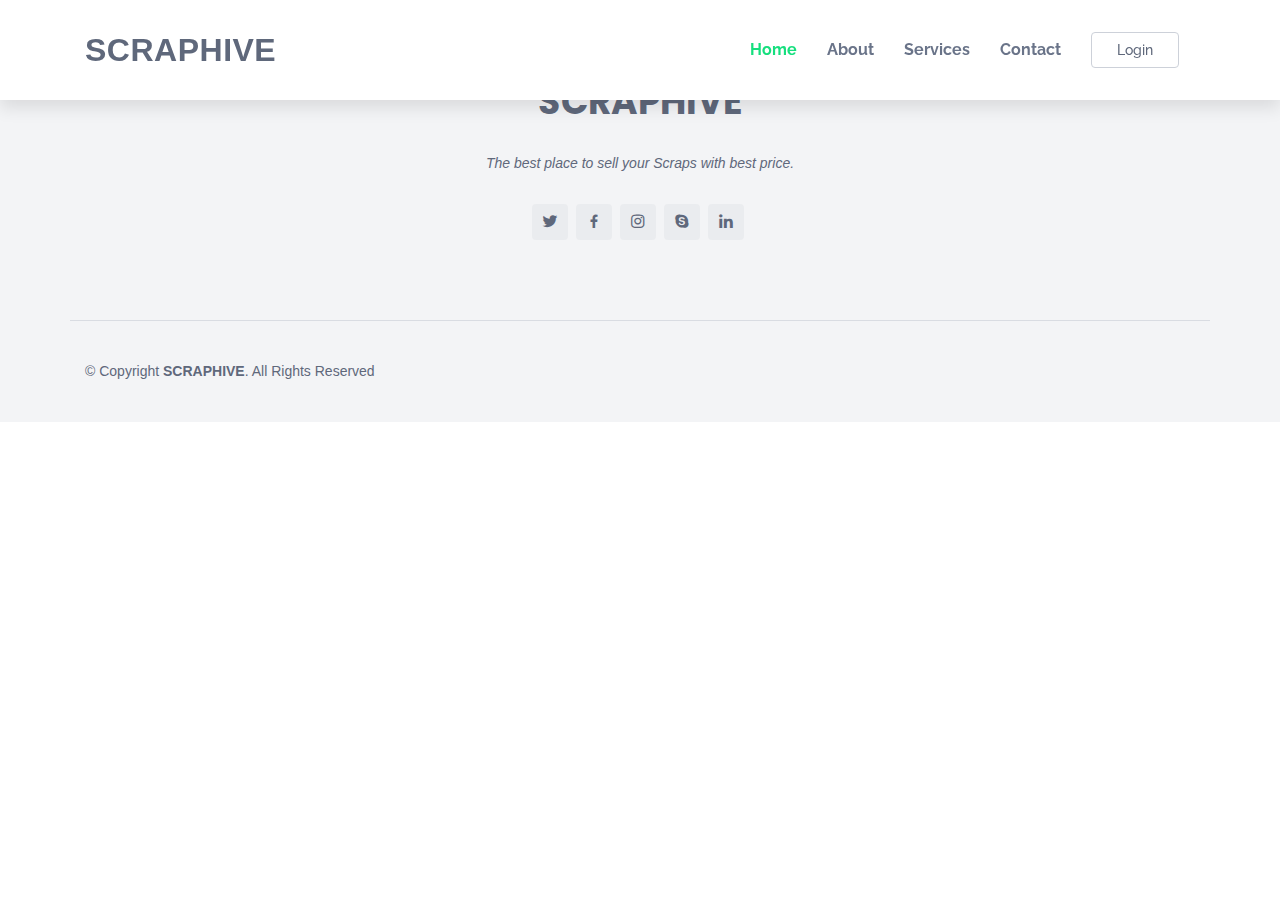
<file: admin.html>
<!DOCTYPE html>
<html lang="en">

<head>
  <meta charset="utf-8">
  <meta content="width=device-width, initial-scale=1.0" name="viewport">

  <title>SCRAPHIVE | Sell Scrap Online</title>
  <meta content="" name="description">
  <meta content="" name="keywords">

  <!-- Favicons -->
  <link href="assets/img/favicon-32x32.png" rel="icon">
  <link href="assets/img/apple-touch-iconsh.png" rel="apple-touch-icon">

  <!-- Google Fonts -->
  <link href="https://fonts.googleapis.com/css?family=Open+Sans:300,300i,400,400i,600,600i,700,700i|Raleway:300,300i,400,400i,500,500i,600,600i,700,700i|Poppins:300,300i,400,400i,500,500i,600,600i,700,700i" rel="stylesheet">

  <!-- Vendor CSS Files -->
  <link href="assets/vendor/bootstrap/css/bootstrap.min.css" rel="stylesheet">
  <link href="assets/vendor/bootstrap-icons/bootstrap-icons.css" rel="stylesheet">
  <link href="assets/vendor/boxicons/css/boxicons.min.css" rel="stylesheet">
  <link href="assets/vendor/glightbox/css/glightbox.min.css" rel="stylesheet">
  <link href="assets/vendor/swiper/swiper-bundle.min.css" rel="stylesheet">

  <!-- Main CSS File -->
  <link href="assets/css/style.css" rel="stylesheet">

  <!-- Required meta tags -->
  <meta charset="utf-8">
  <meta name="viewport" content="width=device-width, initial-scale=1, shrink-to-fit=no">

  <!-- Bootstrap CSS -->
  <link rel="stylesheet" href="https://cdn.jsdelivr.net/npm/bootstrap@4.0.0/dist/css/bootstrap.min.css" integrity="sha384-Gn5384xqQ1aoWXA+058RXPxPg6fy4IWvTNh0E263XmFcJlSAwiGgFAW/dAiS6JXm" crossorigin="anonymous">
  <script>
    window.watsonAssistantChatOptions = {
      integrationID: "d2dbb0fc-c918-4998-abaf-f17bc7acd4b7", // The ID of this integration.
      region: "eu-gb", // The region your integration is hosted in.
      serviceInstanceID: "cc3b45d3-9f99-4bbe-8ed9-522f6cd84d68", // The ID of your service instance.
      onLoad: function(instance) { instance.render(); }
    };
    setTimeout(function(){
      const t=document.createElement('script');
      t.src="https://web-chat.global.assistant.watson.appdomain.cloud/versions/" + (window.watsonAssistantChatOptions.clientVersion || 'latest') + "/WatsonAssistantChatEntry.js";
      document.head.appendChild(t);
    });
  </script>
</head>

<body>

  <!-- Optional JavaScript -->
  <!-- jQuery first, then Popper.js, then Bootstrap JS -->
  <script src="https://code.jquery.com/jquery-3.2.1.slim.min.js" integrity="sha384-KJ3o2DKtIkvYIK3UENzmM7KCkRr/rE9/Qpg6aAZGJwFDMVNA/GpGFF93hXpG5KkN" crossorigin="anonymous"></script>
  <script src="https://cdn.jsdelivr.net/npm/popper.js@1.12.9/dist/umd/popper.min.js" integrity="sha384-ApNbgh9B+Y1QKtv3Rn7W3mgPxhU9K/ScQsAP7hUibX39j7fakFPskvXusvfa0b4Q" crossorigin="anonymous"></script>
  <script src="https://cdn.jsdelivr.net/npm/bootstrap@4.0.0/dist/js/bootstrap.min.js" integrity="sha384-JZR6Spejh4U02d8jOt6vLEHfe/JQGiRRSQQxSfFWpi1MquVdAyjUar5+76PVCmYl" crossorigin="anonymous"></script>

  <!-- ======= Header ======= -->
    <header id="header" class="fixed-top">
    <div class="container d-flex align-items-center justify-content-between">

      <h1 class="logo"><a href="index.html">SCRAPHIVE</a></h1>
      <!-- Uncomment below if you prefer to use an image logo -->
      <!-- <a href="index.html" class="logo"><img src="assets/img/logo.png" alt="" class="img-fluid"></a>-->

      <nav id="navbar" class="navbar">
        <ul>
          <li><a class="nav-link scrollto active" href="#hero">Home</a></li>
          <li><a class="nav-link scrollto" href="#about">About</a></li>
          <li><a class="nav-link scrollto" href="#services">Services</a></li>
          <li><a class="nav-link scrollto" href="#contact">Contact</a></li>
          <li><a class="getstarted scrollto" href="login.html">Login</a></li>
        </ul>
        <i class="bi bi-list mobile-nav-toggle"></i>
      </nav><!-- .navbar -->

    </div>
  </header><!-- End Header -->


  <footer id="footer">

    <div class="footer-top">

      <div class="container">

        <div class="row  justify-content-center">
          <div class="col-lg-6">
            <h3>SCRAPHIVE</h3>
            <p>The best place to sell your Scraps with best price.</p>
          </div>
        </div>

        <div class="social-links">
          <a href="#" class="twitter"><i class="bx bxl-twitter"></i></a>
          <a href="#" class="facebook"><i class="bx bxl-facebook"></i></a>
          <a href="#" class="instagram"><i class="bx bxl-instagram"></i></a>
          <a href="#" class="google-plus"><i class="bx bxl-skype"></i></a>
          <a href="#" class="linkedin"><i class="bx bxl-linkedin"></i></a>
        </div>

      </div>
    </div>

    <div class="container footer-bottom clearfix">
      <div class="copyright">
        &copy; Copyright <strong><span>SCRAPHIVE</span></strong>. All Rights Reserved
      </div>
    </div>
  </footer>
  <!-- End Footer -->

  <a href="#" class="back-to-top d-flex align-items-center justify-content-center"><i class="bi bi-arrow-up-short"></i></a>

  <!-- Vendor JS Files -->
  <script src="assets/vendor/purecounter/purecounter_vanilla.js"></script>
  <script src="assets/vendor/bootstrap/js/bootstrap.bundle.min.js"></script>
  <script src="assets/vendor/glightbox/js/glightbox.min.js"></script>
  <script src="assets/vendor/isotope-layout/isotope.pkgd.min.js"></script>
  <script src="assets/vendor/swiper/swiper-bundle.min.js"></script>
  <script src="assets/vendor/php-email-form/validate.js"></script>

  <!--  Main JS File -->
  <script src="assets/js/main.js"></script>

</body>

</html>
</file>
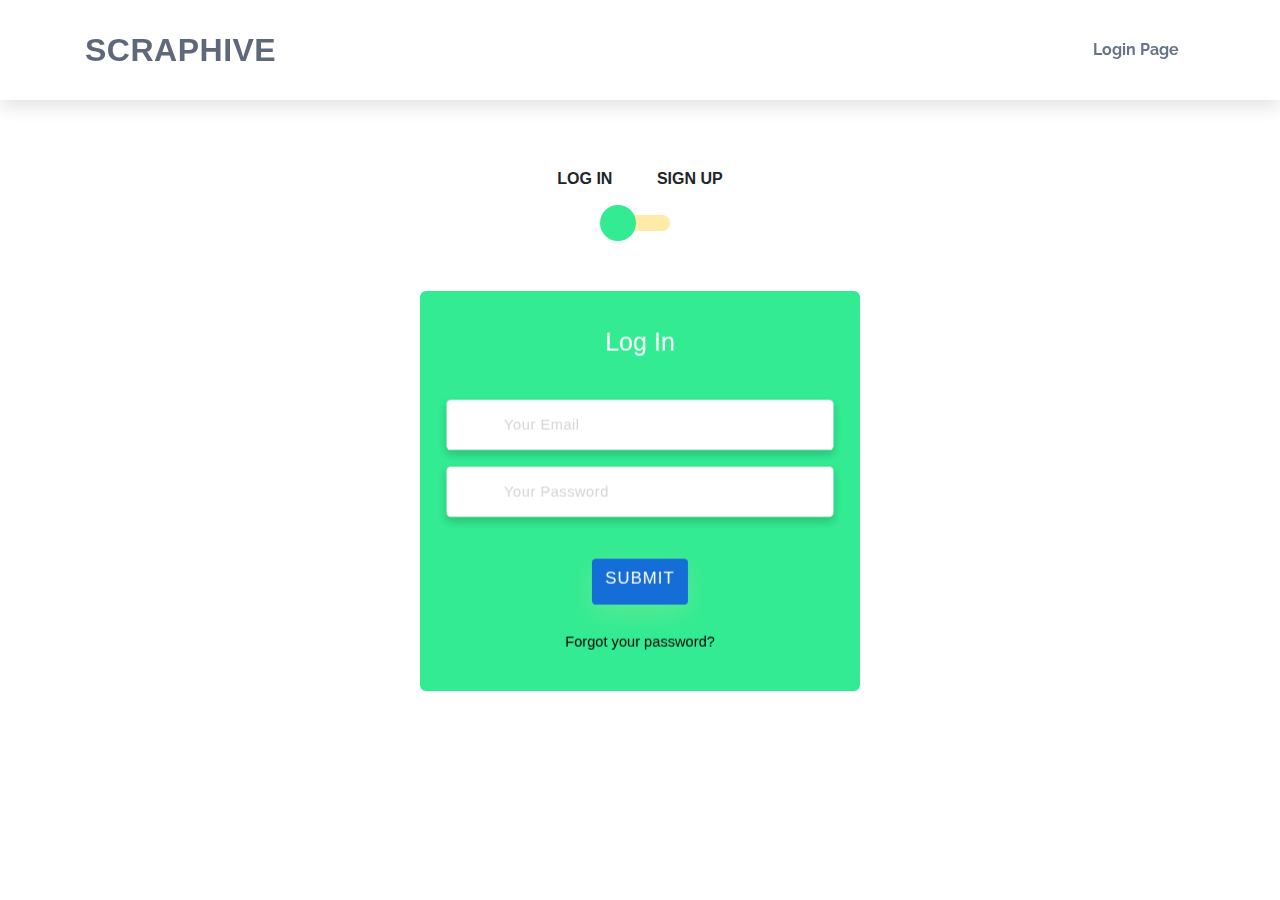
<file: login.html>
<!DOCTYPE html>
<html lang="en">
  <head>
    <meta charset="UTF-8" />
    <meta name="viewport" content="width=device-width, initial-scale=1, shrink-to-fit=no">
    <title>Log In / Sign Up | SCRAPHIVE</title>
    <link
      rel="stylesheet"
      href="https://cdnjs.cloudflare.com/ajax/libs/twitter-bootstrap/4.5.0/css/bootstrap.min.css"
    />
    <link 
      rel="stylesheet"
      href="https://unicons.iconscout.com/release/v2.1.9/css/unicons.css"
    />
    <link rel="stylesheet" href="./loginStyle.css" />


    <!-- Favicons -->
    <link href="assets/img/favicon-32x32.png" rel="icon">
    <link href="assets/img/apple-touch-iconsh.png" rel="apple-touch-icon">

    <!-- Google Fonts -->
    <link href="https://fonts.googleapis.com/css?family=Open+Sans:300,300i,400,400i,600,600i,700,700i|Raleway:300,300i,400,400i,500,500i,600,600i,700,700i|Poppins:300,300i,400,400i,500,500i,600,600i,700,700i" rel="stylesheet">

    <!-- Vendor CSS Files -->
    <link href="assets/vendor/bootstrap/css/bootstrap.min.css" rel="stylesheet">
    <link href="assets/vendor/bootstrap-icons/bootstrap-icons.css" rel="stylesheet">
    <link href="assets/vendor/boxicons/css/boxicons.min.css" rel="stylesheet">
    <link href="assets/vendor/glightbox/css/glightbox.min.css" rel="stylesheet">
    <link href="assets/vendor/swiper/swiper-bundle.min.css" rel="stylesheet">

    <!-- Bootstrap CSS -->
    <link rel="stylesheet" href="https://cdn.jsdelivr.net/npm/bootstrap@4.0.0/dist/css/bootstrap.min.css" integrity="sha384-Gn5384xqQ1aoWXA+058RXPxPg6fy4IWvTNh0E263XmFcJlSAwiGgFAW/dAiS6JXm" crossorigin="anonymous">
    <!-- chatbot -->
    <script>
      window.watsonAssistantChatOptions = {
        integrationID: "73a7371f-ed61-42b0-b30f-3d43f09673f0", // The ID of this integration.
        region: "eu-gb", // The region your integration is hosted in.
        serviceInstanceID: "495eb4d9-c93d-4bfb-b224-d6db4c7b1d35", // The ID of your service instance.
        onLoad: function(instance) { instance.render(); }
      };
      setTimeout(function(){
        const t=document.createElement('script');
        t.src="https://web-chat.global.assistant.watson.appdomain.cloud/versions/" + (window.watsonAssistantChatOptions.clientVersion || 'latest') + "/WatsonAssistantChatEntry.js";
        document.head.appendChild(t);
      });
    </script>
  </head>
  <body>
    <!-- ======= Header ======= -->
    <header id="header" class="fixed-top">
        <div class="container d-flex align-items-center justify-content-between">
    
          <h1 class="logo"><a href="index.html">SCRAPHIVE</a></h1>
          <!-- Uncomment below if you prefer to use an image logo -->
          <!-- <a href="index.html" class="logo"><img src="assets/img/logo.png" alt="" class="img-fluid"></a>-->
    
          <nav id="navbar" class="navbar">
            <ul>
              <li><a class="nav-link scrollto" href="#">Login Page</a></li>
            </ul>
            <i class="bi bi-list mobile-nav-toggle"></i>
          </nav>
          <!-- .navbar -->
    
        </div>
    </header>
    <!-- End Header -->
    <!-- partial:index.partial.html -->
    <div class="section">
      <div class="container">
        <div class="row full-height justify-content-center">
          <div class="col-12 text-center align-self-center py-5">
            <div class="section pb-5 pt-5 pt-sm-2 text-center">
              <h6 class="mb-0 pb-3">
                <span>Log In </span><span>Sign Up</span>
              </h6>
              <input
                class="checkbox"
                type="checkbox"
                id="reg-log"
                name="reg-log"
              />
              <label for="reg-log"></label>
              <div class="card-3d-wrap mx-auto">
                <div class="card-3d-wrapper">
                  <div class="card-front">
                    <div class="center-wrap">
                      <div class="section text-center">
                        <h4 class="mb-4 pb-3" style="color: white;">Log In</h4>
                        <div class="form-group">
                          <input
                            type="email"
                            name="logemail"
                            class="form-style"
                            placeholder="Your Email"
                            id="logemail"
                            autocomplete="off"
                          />
                          <i class="input-icon uil uil-at"></i>
                        </div>
                        <div class="form-group mt-2">
                          <input
                            type="password"
                            name="logpass"
                            class="form-style"
                            placeholder="Your Password"
                            id="logpass"
                            autocomplete="off"
                          />
                          <i class="input-icon uil uil-lock-alt"></i>
                        </div>
                        <a href="scrap-price-page.html" class="btn mt-4" style="background-color: #156DD7; color: white;">submit</a>
                        <p class="mb-0 mt-4 text-center">
                          <a href="#0" class="link">Forgot your password?</a>
                        </p>
                      </div>
                    </div>
                  </div>
                  <div class="card-back">
                    <div class="center-wrap">
                      <div class="section text-center">
                        <h4 class="mb-4 pb-3" style="color: white;">Sign Up</h4>
                        <div class="form-group">
                          <input
                            type="text"
                            name="logname"
                            class="form-style"
                            placeholder="Your Full Name"
                            id="logname"
                            autocomplete="off"
                          />
                          <i class="input-icon uil uil-user"></i>
                        </div>
                        <div class="form-group mt-2">
                          <input
                            type="email"
                            name="logemail"
                            class="form-style"
                            placeholder="Your Email"
                            id="logemail"
                            autocomplete="off"
                          />
                          <i class="input-icon uil uil-at"></i>
                        </div>
                        <div class="form-group mt-2">
                          <input
                            type="password"
                            name="logpass"
                            class="form-style"
                            placeholder="Your Password"
                            id="logpass"
                            autocomplete="off"
                          />
                          <i class="input-icon uil uil-lock-alt"></i>
                        </div>
                        <a href="scrap-price-page.html" class="btn mt-4" style="background-color: #156DD7; color: white;">submit</a>
                      </div>
                    </div>
                  </div>
                </div>
              </div>
            </div>
          </div>
        </div>
      </div>
    </div>
    <!-- partial -->
  </body>
</html>
</file>
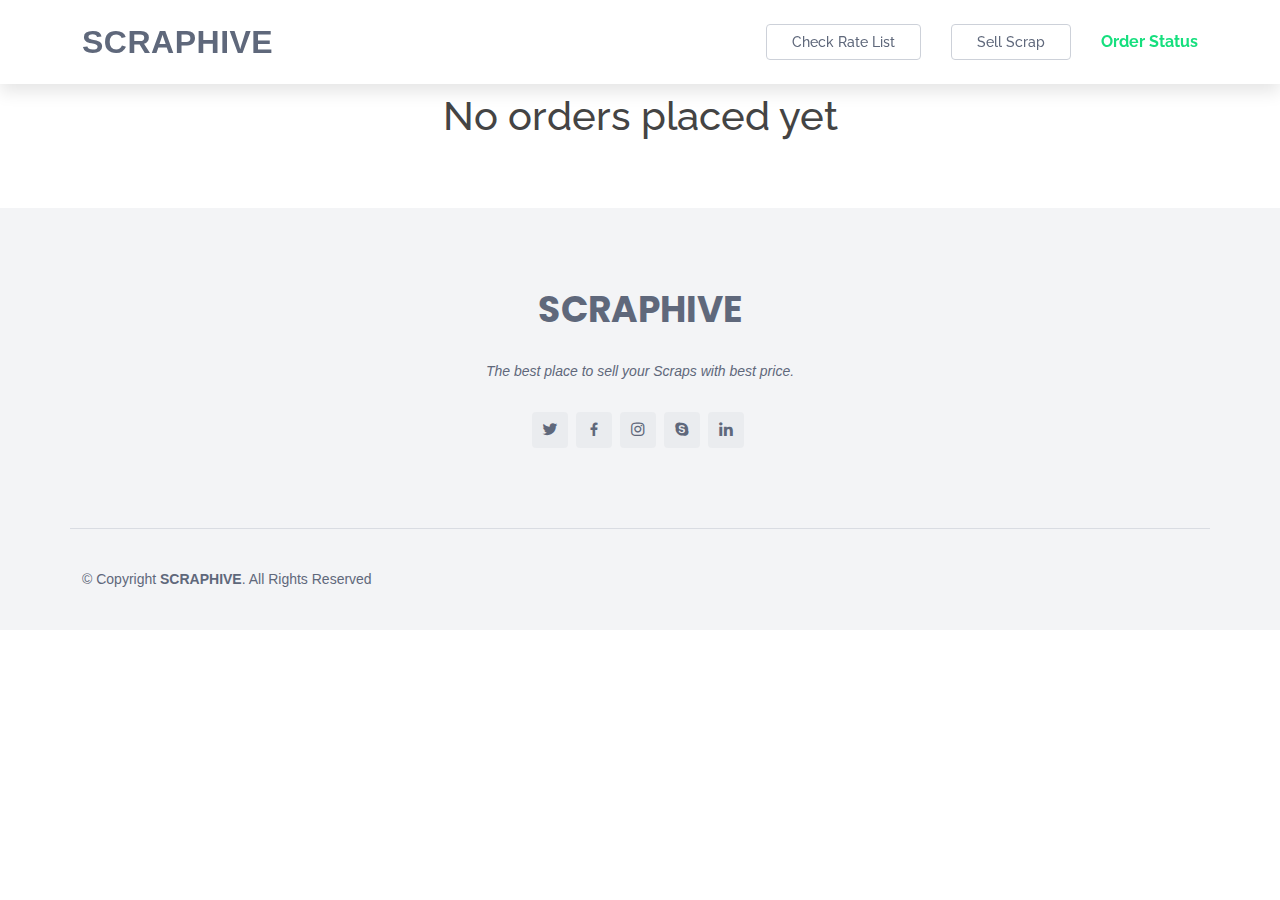
<file: orderstatus.html>
<!DOCTYPE html>
<html lang="en">

<head>
  <meta charset="utf-8">
  <meta content="width=device-width, initial-scale=1.0" name="viewport">

  <title>Scrap Price Page - SCRAPHIVE</title>
  <meta content="" name="description">
  <meta content="" name="keywords">

  <!-- Favicons -->
  <link href="assets/img/favicon-32x32.png" rel="icon">
  <link href="assets/img/apple-touch-iconsh.png" rel="apple-touch-icon">

  <!-- Google Fonts -->
  <link href="https://fonts.googleapis.com/css?family=Open+Sans:300,300i,400,400i,600,600i,700,700i|Raleway:300,300i,400,400i,500,500i,600,600i,700,700i|Poppins:300,300i,400,400i,500,500i,600,600i,700,700i" rel="stylesheet">

  <!-- Vendor CSS Files -->
  <link href="assets/vendor/bootstrap/css/bootstrap.min.css" rel="stylesheet">
  <link href="assets/vendor/bootstrap-icons/bootstrap-icons.css" rel="stylesheet">
  <link href="assets/vendor/boxicons/css/boxicons.min.css" rel="stylesheet">
  <link href="assets/vendor/glightbox/css/glightbox.min.css" rel="stylesheet">
  <link href="assets/vendor/swiper/swiper-bundle.min.css" rel="stylesheet">

  <!--  Main CSS File -->
  <link href="assets/css/style.css" rel="stylesheet">
  <!-- <link href="./sellscrap.css" rel="stylesheet"> -->
  <link href="./orderstatus.css" rel="stylesheet">
  <!-- chatbot -->
  <script>
    window.watsonAssistantChatOptions = {
      integrationID: "73a7371f-ed61-42b0-b30f-3d43f09673f0", // The ID of this integration.
      region: "eu-gb", // The region your integration is hosted in.
      serviceInstanceID: "495eb4d9-c93d-4bfb-b224-d6db4c7b1d35", // The ID of your service instance.
      onLoad: function(instance) { instance.render(); }
    };
    setTimeout(function(){
      const t=document.createElement('script');
      t.src="https://web-chat.global.assistant.watson.appdomain.cloud/versions/" + (window.watsonAssistantChatOptions.clientVersion || 'latest') + "/WatsonAssistantChatEntry.js";
      document.head.appendChild(t);
    });
  </script>

</head>

<body>

  <!-- ======= Header ======= -->
  <header id="header" class="fixed-top">
    <div class="container d-flex align-items-center justify-content-between">

      <h1 class="logo"><a href="index.html">SCRAPHIVE</a></h1>
      <!-- Uncomment below if you prefer to use an image logo -->
      <!-- <a href="index.html" class="logo"><img src="assets/img/logo.png" alt="" class="img-fluid"></a>-->

      <nav id="navbar" class="navbar">
        <ul>
          <li><a class="nav-link scrollto " href="#hero"></a></li>
          <li><a class="nav-link scrollto" href="#about"></a></li>
          <li><a class="nav-link scrollto" href="#services"></a></li>
          <li><a class="nav-link scrollto " href="#portfolio"></a></li>
          <li><a class="nav-link scrollto" href="#team"></a></li>
          <li class="dropdown"><a href="#"></a>
          </li>
          <li><a class="getstarted scrollto"  href="./scrap-price-page.html">Check Rate List</a></li>
          <li><a class= "getstarted scrollto"   href="./sellscrap.html">Sell Scrap</a></li>
          <li><a class="nav-link scrollto active"  href="./scrap-price-page.html">Order Status</a></li>
        </ul>
        <i class="bi bi-list mobile-nav-toggle"></i>
      </nav><!-- .navbar -->

    </div>
  </header>
  <!-- End Header -->
<section>
<div class="containers">
  <center><h1>No orders placed yet</h1></center>
</div>
</section>
  <!-- ======= Footer ======= -->
  <footer id="footer">

    <div class="footer-top">

      <div class="container">

        <div class="row  justify-content-center">
          <div class="col-lg-6">
            <h3>SCRAPHIVE</h3>
            <p>The best place to sell your Scraps with best price.</p>
          </div>
        </div>

        <div class="social-links">
          <a href="#" class="twitter"><i class="bx bxl-twitter"></i></a>
          <a href="#" class="facebook"><i class="bx bxl-facebook"></i></a>
          <a href="#" class="instagram"><i class="bx bxl-instagram"></i></a>
          <a href="#" class="google-plus"><i class="bx bxl-skype"></i></a>
          <a href="#" class="linkedin"><i class="bx bxl-linkedin"></i></a>
        </div>

      </div>
    </div>

    <div class="container footer-bottom clearfix">
      <div class="copyright">
        &copy; Copyright <strong><span>SCRAPHIVE</span></strong>. All Rights Reserved
      </div>
    </div>
  </footer>
  <!-- End Footer -->

  <a href="#" class="back-to-top d-flex align-items-center justify-content-center"><i class="bi bi-arrow-up-short"></i></a>

  <!-- Vendor JS Files -->
  <script src="assets/vendor/purecounter/purecounter_vanilla.js"></script>
  <script src="assets/vendor/bootstrap/js/bootstrap.bundle.min.js"></script>
  <script src="assets/vendor/glightbox/js/glightbox.min.js"></script>
  <script src="assets/vendor/isotope-layout/isotope.pkgd.min.js"></script>
  <script src="assets/vendor/swiper/swiper-bundle.min.js"></script>
  <script src="assets/vendor/php-email-form/validate.js"></script>

  <!--  Main JS File -->
  <script src="assets/js/main.js"></script>

</body>

</html>
</file>
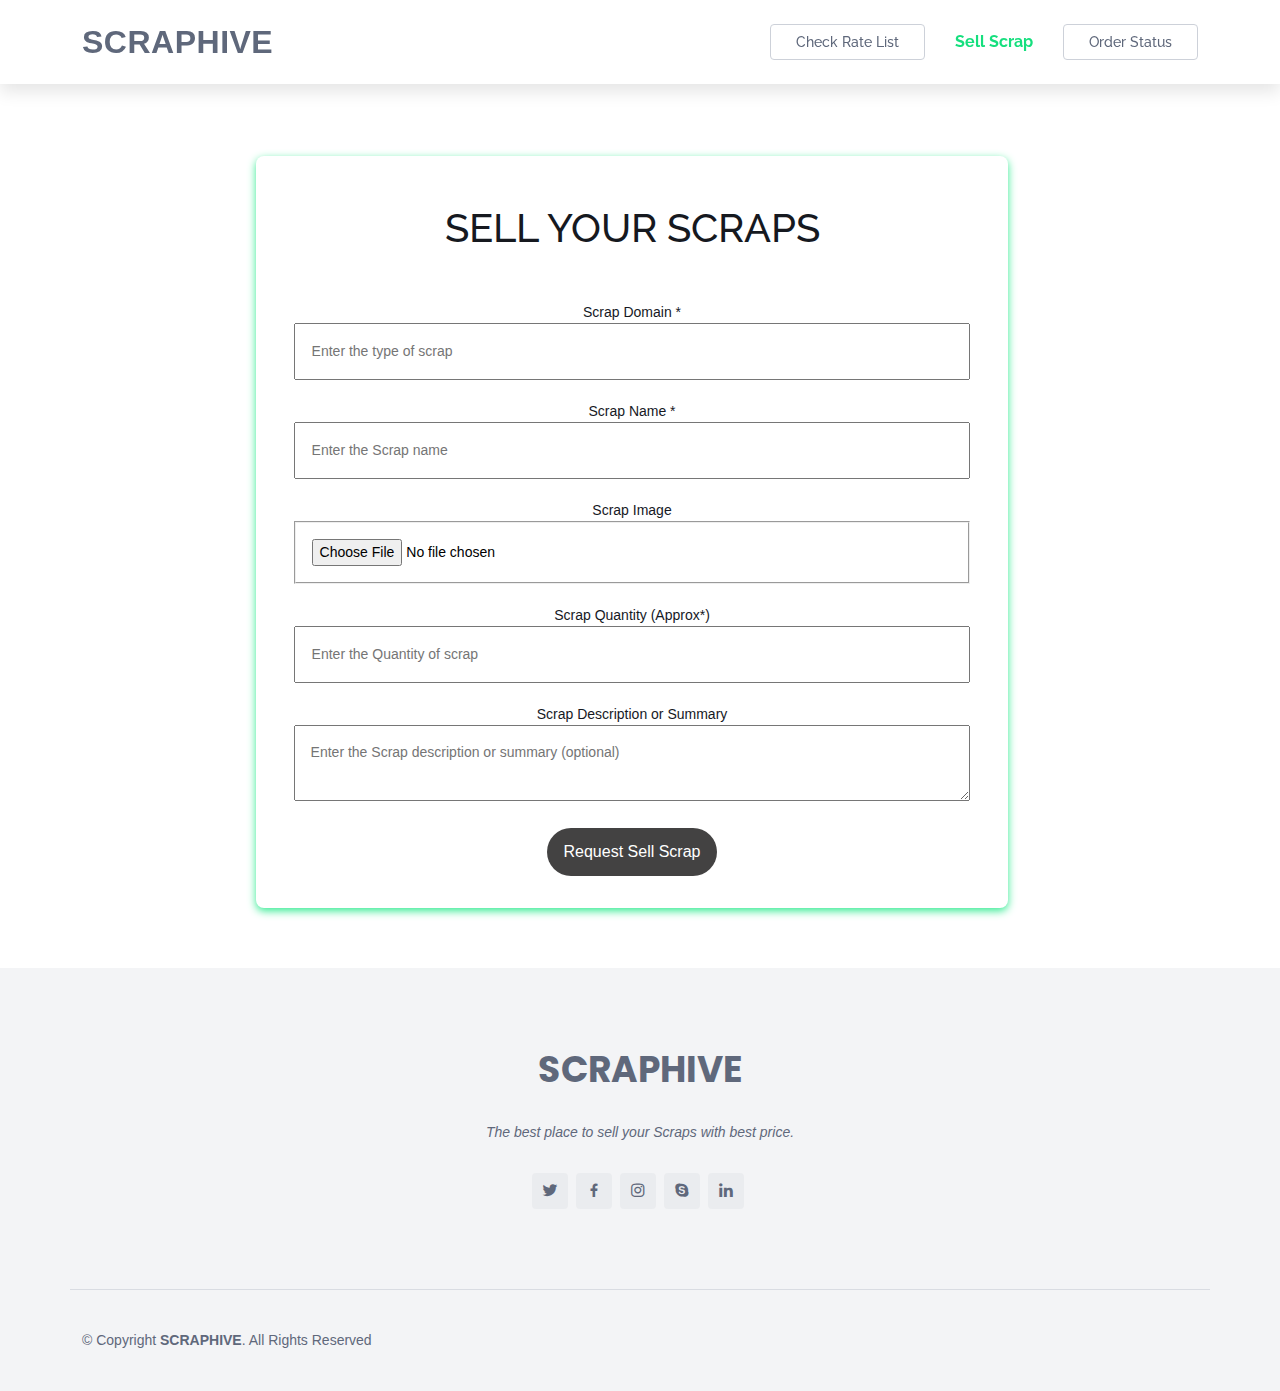
<file: sellscrap.html>
<!DOCTYPE html>
<html lang="en">

<head>
  <meta charset="utf-8">
  <meta content="width=device-width, initial-scale=1.0" name="viewport">

  <title>Scrap Price Page - SCRAPHIVE</title>
  <meta content="" name="description">
  <meta content="" name="keywords">

  <!-- Favicons -->
  <link href="assets/img/favicon-32x32.png" rel="icon">
  <link href="assets/img/apple-touch-iconsh.png" rel="apple-touch-icon">

  <!-- Google Fonts -->
  <link href="https://fonts.googleapis.com/css?family=Open+Sans:300,300i,400,400i,600,600i,700,700i|Raleway:300,300i,400,400i,500,500i,600,600i,700,700i|Poppins:300,300i,400,400i,500,500i,600,600i,700,700i" rel="stylesheet">

  <!-- Vendor CSS Files -->
  <link href="assets/vendor/bootstrap/css/bootstrap.min.css" rel="stylesheet">
  <link href="assets/vendor/bootstrap-icons/bootstrap-icons.css" rel="stylesheet">
  <link href="assets/vendor/boxicons/css/boxicons.min.css" rel="stylesheet">
  <link href="assets/vendor/glightbox/css/glightbox.min.css" rel="stylesheet">
  <link href="assets/vendor/swiper/swiper-bundle.min.css" rel="stylesheet">

  <!--  Main CSS File -->
  <link href="assets/css/style.css" rel="stylesheet">
  <link href="./sellscrap.css" rel="stylesheet">

  <!-- chatbot -->
  <script>
    window.watsonAssistantChatOptions = {
      integrationID: "73a7371f-ed61-42b0-b30f-3d43f09673f0", // The ID of this integration.
      region: "eu-gb", // The region your integration is hosted in.
      serviceInstanceID: "495eb4d9-c93d-4bfb-b224-d6db4c7b1d35", // The ID of your service instance.
      onLoad: function(instance) { instance.render(); }
    };
    setTimeout(function(){
      const t=document.createElement('script');
      t.src="https://web-chat.global.assistant.watson.appdomain.cloud/versions/" + (window.watsonAssistantChatOptions.clientVersion || 'latest') + "/WatsonAssistantChatEntry.js";
      document.head.appendChild(t);
    });
  </script>

</head>

<body>

  <!-- ======= Header ======= -->
  <header id="header" class="fixed-top">
    <div class="container d-flex align-items-center justify-content-between">

      <h1 class="logo"><a href="index.html">SCRAPHIVE</a></h1>
      <!-- Uncomment below if you prefer to use an image logo -->
      <!-- <a href="index.html" class="logo"><img src="assets/img/logo.png" alt="" class="img-fluid"></a>-->

      <nav id="navbar" class="navbar">
        <ul>
          <li><a class="nav-link scrollto " href="#hero"></a></li>
          <li><a class="nav-link scrollto" href="#about"></a></li>
          <li><a class="nav-link scrollto" href="#services"></a></li>
          <li><a class="nav-link scrollto " href="#portfolio"></a></li>
          <li><a class="nav-link scrollto" href="#team"></a></li>
          <li class="dropdown"><a href="#"></a>
          </li>
          <li><a class="getstarted scrollto"  href="./scrap-price-page.html">Check Rate List</a></li>
          <li><a class="nav-link scrollto active" href="./sellscrap.html">Sell Scrap</a></li>
          <li><a class="getstarted scrollto"  href="./orderstatus.html">Order Status</a></li>
        </ul>
        <i class="bi bi-list mobile-nav-toggle"></i>
      </nav><!-- .navbar -->

    </div>
  </header>
  <!-- End Header -->
<section>
<div class="containers">
    <form class="form"><center>
        <h1>SELL YOUR SCRAPS</h1><br><br>
        <label for="title">Scrap Domain *</label><br>
        <input type="text" id="title" name="title" class="box" placeholder="Enter the type of scrap" required><br><br>
      
        <label for="author">Scrap Name *</label><br>
        <input type="text" id="author" name="author" class="box" placeholder="Enter the Scrap name" required><br><br>
      
        <label for="Book Image">Scrap Image</label><br>
        <input type="file" id="BookImg" name="BookImg" class="Jags" placeholder="Choose your file" required><br><br>
      
        <label for="genre">Scrap Quantity (Approx*)</label><br>
        <input type="text" id="genre" name="genre" class="box"  placeholder="Enter the Quantity of scrap "><br><br>
      
        <label for="description">Scrap Description or Summary</label><br>
        <textarea id="description" name="description" class="box" placeholder="Enter the Scrap description or summary (optional)"></textarea><br><br>
      
        <button type="submit" class="btn">Request Sell Scrap</button></center>
    </form>
</div>
</section>
  <!-- ======= Footer ======= -->
  <footer id="footer">

    <div class="footer-top">

      <div class="container">

        <div class="row  justify-content-center">
          <div class="col-lg-6">
            <h3>SCRAPHIVE</h3>
            <p>The best place to sell your Scraps with best price.</p>
          </div>
        </div>

        <div class="social-links">
          <a href="#" class="twitter"><i class="bx bxl-twitter"></i></a>
          <a href="#" class="facebook"><i class="bx bxl-facebook"></i></a>
          <a href="#" class="instagram"><i class="bx bxl-instagram"></i></a>
          <a href="#" class="google-plus"><i class="bx bxl-skype"></i></a>
          <a href="#" class="linkedin"><i class="bx bxl-linkedin"></i></a>
        </div>

      </div>
    </div>

    <div class="container footer-bottom clearfix">
      <div class="copyright">
        &copy; Copyright <strong><span>SCRAPHIVE</span></strong>. All Rights Reserved
      </div>
    </div>
  </footer>
  <!-- End Footer -->

  <a href="#" class="back-to-top d-flex align-items-center justify-content-center"><i class="bi bi-arrow-up-short"></i></a>

  <!-- Vendor JS Files -->
  <script src="assets/vendor/purecounter/purecounter_vanilla.js"></script>
  <script src="assets/vendor/bootstrap/js/bootstrap.bundle.min.js"></script>
  <script src="assets/vendor/glightbox/js/glightbox.min.js"></script>
  <script src="assets/vendor/isotope-layout/isotope.pkgd.min.js"></script>
  <script src="assets/vendor/swiper/swiper-bundle.min.js"></script>
  <script src="assets/vendor/php-email-form/validate.js"></script>

  <!--  Main JS File -->
  <script src="assets/js/main.js"></script>

</body>

</html>
</file>
<file: loginStyle.css>
@import url('https://fonts.googleapis.com/css?family=Poppins:400,500,600,700,800,900');

body{
	font-family: 'Poppins', sans-serif;
	font-weight: 300;
	font-size: 15px;
	line-height: 1.7;
	color: black;
    background-color: white;
	overflow-x: hidden;
}
a {
	cursor: pointer;
  transition: all 200ms linear;
}
a:hover {
	text-decoration: none;
} 
.link {
  color: black;
}
.link:hover {
  color: white;
}
p {
  font-weight: 500;
  font-size: 14px;
  line-height: 1.7;
}
h4 {
  font-weight: 600;
}
h6 span{
  padding: 0 20px;
  text-transform: uppercase;
  font-weight: 700;
}
.section{
  position: relative;
  width: 100%;
  display: block;
}
.full-height{
  min-height: 100vh;
}
[type="checkbox"]:checked,
[type="checkbox"]:not(:checked){
  position: absolute;
  left: -9999px;
}
.checkbox:checked + label,
.checkbox:not(:checked) + label{
  position: relative;
  display: block;
  text-align: center;
  width: 60px;
  height: 16px;
  border-radius: 8px;
  padding: 0;
  margin: 10px auto;
  cursor: pointer;
  background-color: #ffeba7;
}
.checkbox:checked + label:before,
.checkbox:not(:checked) + label:before{
  position: absolute;
  display: block;
  width: 36px;
  height: 36px;
  border-radius: 50%;
  color: white;
  background-color: #33eb92;
  font-family: 'unicons';
  content: '\eb4f';
  z-index: 20;
  top: -10px;
  left: -10px;
  line-height: 36px;
  text-align: center;
  font-size: 24px;
  transition: all 0.5s ease;
}
.checkbox:checked + label:before {
  transform: translateX(44px) rotate(-270deg);
}


.card-3d-wrap {
  position: relative;
  width: 440px;
  max-width: 100%;
  height: 400px;
  -webkit-transform-style: preserve-3d;
  transform-style: preserve-3d;
  perspective: 800px;
  margin-top: 60px;
}
.card-3d-wrapper {
  width: 100%;
  height: 100%;
  position:absolute;    
  top: 0;
  left: 0;  
  -webkit-transform-style: preserve-3d;
  transform-style: preserve-3d;
  transition: all 600ms ease-out; 
}
.card-front, .card-back {
  width: 100%;
  height: 100%;
  background-color: #33eb92;
  background-image: url('https://s3-us-west-2.amazonaws.com/s.cdpn.io/1462889/pat.svg');
  background-position: bottom center;
  background-repeat: no-repeat;
  background-size: 300%;
  position: absolute;
  border-radius: 6px;
  left: 0;
  top: 0;
  -webkit-transform-style: preserve-3d;
  transform-style: preserve-3d;
  -webkit-backface-visibility: hidden;
  -moz-backface-visibility: hidden;
  -o-backface-visibility: hidden;
  backface-visibility: hidden;
}
.card-back {
  transform: rotateY(180deg);
}
.checkbox:checked ~ .card-3d-wrap .card-3d-wrapper {
  transform: rotateY(180deg);
}
.center-wrap{
  position: absolute;
  width: 100%;
  padding: 0 35px;
  top: 50%;
  left: 0;
  transform: translate3d(0, -50%, 35px) perspective(100px);
  z-index: 20;
  display: block;
}


.form-group{ 
  position: relative;
  display: block;
    margin: 0;
    padding: 0;
}
.form-style {
  padding: 13px 20px;
  padding-left: 55px;
  height: 48px;
  width: 100%;
  font-weight: 500;
  border-radius: 4px;
  font-size: 14px;
  line-height: 22px;
  letter-spacing: 0.5px;
  outline: none;
  color: black;
  background-color: white;
  border: none;
  -webkit-transition: all 200ms linear;
  transition: all 200ms linear;
  box-shadow: 0 4px 8px 0 rgba(21,21,21,.2);
}
.form-style:focus,
.form-style:active {
  border: none;
  outline: none;
  box-shadow: 0 4px 8px 0 rgba(21,21,21,.2);
}
.input-icon {
  position: absolute;
  top: 0;
  left: 18px;
  height: 48px;
  font-size: 24px;
  line-height: 48px;
  text-align: left;
  color: #33eb92;
  -webkit-transition: all 200ms linear;
    transition: all 200ms linear;
}

.form-group input:-ms-input-placeholder  {
  color: #c4c3ca;
  opacity: 0.7;
  -webkit-transition: all 200ms linear;
    transition: all 200ms linear;
}
.form-group input::-moz-placeholder  {
  color: #c4c3ca;
  opacity: 0.7;
  -webkit-transition: all 200ms linear;
    transition: all 200ms linear;
}
.form-group input:-moz-placeholder  {
  color: #c4c3ca;
  opacity: 0.7;
  -webkit-transition: all 200ms linear;
    transition: all 200ms linear;
}
.form-group input::-webkit-input-placeholder  {
  color: #c4c3ca;
  opacity: 0.7;
  -webkit-transition: all 200ms linear;
    transition: all 200ms linear;
}
.form-group input:focus:-ms-input-placeholder  {
  opacity: 0;
  -webkit-transition: all 200ms linear;
    transition: all 200ms linear;
}
.form-group input:focus::-moz-placeholder  {
  opacity: 0;
  -webkit-transition: all 200ms linear;
    transition: all 200ms linear;
}
.form-group input:focus:-moz-placeholder  {
  opacity: 0;
  -webkit-transition: all 200ms linear;
    transition: all 200ms linear;
}
.form-group input:focus::-webkit-input-placeholder  {
  opacity: 0;
  -webkit-transition: all 200ms linear;
    transition: all 200ms linear;
}

.btn{  
  border-radius: 4px;
  height: 44px;
  font-size: 13px;
  font-weight: 600;
  text-transform: uppercase;
  -webkit-transition : all 200ms linear;
  transition: all 200ms linear;
  padding: 0 30px;
  letter-spacing: 1px;
  display: -webkit-inline-flex;
  display: -ms-inline-flexbox;
  display: inline-flex;
  -webkit-align-items: center;
  -moz-align-items: center;
  -ms-align-items: center;
  align-items: center;
  -webkit-justify-content: center;
  -moz-justify-content: center;
  -ms-justify-content: center;
  justify-content: center;
  -ms-flex-pack: center;
  text-align: center;
  border: none;
  background-color: #ffeba7;
  color: #102770;
  box-shadow: 0 8px 24px 0 rgba(255,235,167,.2);
}
.btn:active,
.btn:focus{  
  background-color: #102770;
  color: #ffeba7;
  box-shadow: 0 8px 24px 0 rgba(16,39,112,.2);
}
.btn:hover{  
  background-color: #102770;
  color: #ffeba7;
  box-shadow: 0 8px 24px 0 rgba(16,39,112,.2);
}

.logo {
	/* position: absolute; */
	top: 30px;
	right: 30px;
	display: block;
	z-index: 100;
	transition: all 250ms linear;
}
.logo img {
	height: 26px;
	width: auto;
	display: block;
}

/*--------------------------------------------------------------
# Header
--------------------------------------------------------------*/
#header {
    background: #fff;
    transition: all 0.5s;
    z-index: 997;
    padding: 20px 0;
    box-shadow: 0 0.5rem 1rem rgba(0,0,0,.1);
  }
  
  #header.header-scrolled {
    box-shadow: 0px 2px 15px rgba(0, 0, 0, 0.1);
    padding: 12px 0;
  }
  
  #header .logo {
    font-size: 32px;
    margin: 0;
    padding: 0;
    line-height: 1;
    font-weight: 700;
    letter-spacing: 0.5px;
  }
  
  #header .logo a {
    color: #5f687b;
  }
  
  #header .logo img {
    max-height: 40px;
  }
  
  @media (max-width: 991px) {
    #header {
      padding: 12px 0;
    }
 }   


 /*--------------------------------------------------------------
# Navigation Menu
--------------------------------------------------------------*/
/**
* Desktop Navigation 
*/
.navbar {
    padding: 0;
  }
  
  .navbar ul {
    margin: 0;
    padding: 0;
    display: flex;
    list-style: none;
    align-items: center;
  }
  
  .navbar li {
    position: relative;
  }
  
  .navbar a,
  .navbar a:focus {
    display: flex;
    align-items: center;
    justify-content: space-between;
    padding: 10px 0 10px 30px;
    font-family: "Raleway", sans-serif;
    font-size: 16px;
    font-weight: 700;
    color: #6a7489;
    white-space: nowrap;
    transition: 0.3s;
  }
  
  .navbar a i,
  .navbar a:focus i {
    font-size: 12px;
    line-height: 0;
    margin-left: 5px;
  }
  
  .navbar a:hover,
  .navbar .active,
  .navbar .active:focus,
  .navbar li:hover>a {
    color: #16df7e;
  }
  
  .navbar .getstarted,
  .navbar .getstarted:focus {
    padding: 10px 25px;
    margin-left: 30px;
    border-radius: 4px;
    line-height: 1;
    color: #5f687b;
    font-size: 14px;
    font-weight: 500;
    border: 1px solid #cdd1d9;
  }
  
  .navbar .getstarted:hover,
  .navbar .getstarted:focus:hover {
    background: #206bfb;
    color: #fff;
    border-color: #206bfb;
  }
  
  .navbar .dropdown ul {
    display: block;
    position: absolute;
    left: 14px;
    top: calc(100% + 30px);
    margin: 0;
    padding: 10px 0;
    z-index: 99;
    opacity: 0;
    visibility: hidden;
    background: #fff;
    box-shadow: 0px 0px 30px rgba(127, 137, 161, 0.25);
    transition: 0.3s;
    border-radius: 4px;
  }
  
  .navbar .dropdown ul li {
    min-width: 200px;
  }
  
  .navbar .dropdown ul a {
    padding: 10px 20px;
    font-size: 15px;
    text-transform: none;
    font-weight: 600;
  }
  
  .navbar .dropdown ul a i {
    font-size: 12px;
  }
  
  .navbar .dropdown ul a:hover,
  .navbar .dropdown ul .active:hover,
  .navbar .dropdown ul li:hover>a {
    color: #16df7e;
  }
  
  .navbar .dropdown:hover>ul {
    opacity: 1;
    top: 100%;
    visibility: visible;
  }
  
  .navbar .dropdown .dropdown ul {
    top: 0;
    left: calc(100% - 30px);
    visibility: hidden;
  }
  
  .navbar .dropdown .dropdown:hover>ul {
    opacity: 1;
    top: 0;
    left: 100%;
    visibility: visible;
  }
  
  @media (max-width: 1366px) {
    .navbar .dropdown .dropdown ul {
      left: -90%;
    }
  
    .navbar .dropdown .dropdown:hover>ul {
      left: -100%;
    }
  }
  
  /**
  * Mobile Navigation 
  */
  .mobile-nav-toggle {
    color: #5f687b;
    font-size: 28px;
    cursor: pointer;
    display: none;
    line-height: 0;
    transition: 0.5s;
  }
  
  .mobile-nav-toggle.bi-x {
    color: #fff;
  }
  
  @media (max-width: 991px) {
    .mobile-nav-toggle {
      display: block;
    }
  
    .navbar ul {
      display: none;
    }
  }
  
  .navbar-mobile {
    position: fixed;
    overflow: hidden;
    top: 0;
    right: 0;
    left: 0;
    bottom: 0;
    background: rgba(73, 80, 94, 0.9);
    transition: 0.3s;
    z-index: 999;
  }
  
  .navbar-mobile .mobile-nav-toggle {
    position: absolute;
    top: 15px;
    right: 15px;
  }
  
  .navbar-mobile ul {
    display: block;
    position: absolute;
    top: 55px;
    right: 15px;
    bottom: 15px;
    left: 15px;
    padding: 10px 0;
    border-radius: 10px;
    background-color: #fff;
    overflow-y: auto;
    transition: 0.3s;
  }
  
  .navbar-mobile a,
  .navbar-mobile a:focus {
    padding: 10px 20px;
    font-size: 15px;
    color: #5f687b;
  }
  
  .navbar-mobile a:hover,
  .navbar-mobile .active,
  .navbar-mobile li:hover>a {
    color: #16df7e;
  }
  
  .navbar-mobile .getstarted,
  .navbar-mobile .getstarted:focus {
    margin: 15px;
    padding: 10px 15px;
  }
  
  .navbar-mobile .dropdown ul {
    position: static;
    display: none;
    margin: 10px 20px;
    padding: 10px 0;
    z-index: 99;
    opacity: 1;
    visibility: visible;
    background: #fff;
    box-shadow: 0px 0px 30px rgba(127, 137, 161, 0.25);
  }
  
  .navbar-mobile .dropdown ul li {
    min-width: 200px;
  }
  
  .navbar-mobile .dropdown ul a {
    padding: 10px 20px;
  }
  
  .navbar-mobile .dropdown ul a i {
    font-size: 12px;
  }
  
  .navbar-mobile .dropdown ul a:hover,
  .navbar-mobile .dropdown ul .active:hover,
  .navbar-mobile .dropdown ul li:hover>a {
    color: #16df7e;
  }
  
  .navbar-mobile .dropdown>.dropdown-active {
    display: block;
  }
  
  /*--------------------------------------------------------------
</file>
<file: sellscrap.css>
*{
    margin: 0;
    padding: 0;
    box-sizing: border-box;
    font-family: sans-serif;
}

.containers{
    /* background-image: url(/image/book1.jpg);
    background-size: cover; */
    border-image-width: 12px;
    padding-top: 1rem;
    display: flex;
    align-items: center;
    justify-content: center;
    /* position:fixed; */
    height: 100%;
    width: 100%;
    top: 0; left: 0;
}
.form{
    background: white;
    border:var(--border);
    width: 47rem;
    margin-left: -1rem;
    padding-top: 3rem;
    padding-bottom: 2rem;
    box-shadow: rgba(51, 235, 146) 0px 3px 8px;
    border-radius: .5rem;
    margin-top: 5rem;
    font-size: 14px!important;
    color: #16191f;
    font-weight: normal;
}
.box{
    /* margin-left: 122px; */
    /* margin-top: 12px; */
    width: 90%;
    /**border: var(--border);**/
    padding:1rem;
    color: black;
    text-transform: none;
}
.Jags{
    border-width: 2px;
    width: 90%;
    border: var(--border);
    padding:1rem;
    color: black;
    text-transform: none;
    border-width: 2px;
    border-style: groove;
    border-color: -internal-light-dark(rgb(118, 118, 118), rgb(133, 133, 133));
    border-image: initial;
}

.border{
    border: var(--border);
}
.btn{
    display: inline-block;
    padding: .7rem 1rem;
    border-radius: 4.5rem;
    color: white;
    font-weight: bolder;
    font-size: initial;
    background: #434242;
    cursor: pointer;
    font-weight:300 ;
}
.btn.hover{
    background:var(--dark-color)
}
</file>
<file: orderstatus.css>
*{
    margin: 0;
    padding: 0;
    box-sizing: border-box;
    font-family: sans-serif;
}
.containers{
    /* background-image: url(/image/book1.jpg);
    background-size: cover; */
    border-image-width: 12px;
    padding-top: 2rem;
    display: flex;
    align-items: center;
    justify-content: center;
    /* position:fixed; */
    height: 100%;
    width: 100%;
    top: 0; left: 0;
}
</file>
<file: assets/css/style.css>
/**
* Template Name: eNno
* Updated: Mar 10 2023 with Bootstrap v5.2.3
* Template URL: https://bootstrapmade.com/enno-free-simple-bootstrap-template/
* Author: BootstrapMade.com
* License: https://bootstrapmade.com/license/
*/

/*--------------------------------------------------------------
# General
--------------------------------------------------------------*/
body {
  font-family: "Open Sans", sans-serif;
  color: #444444;
}

a {
  color: #14c871;
  text-decoration: none;
}

a:hover {
  color: #206bfb;
  text-decoration: none;
}

h1,
h2,
h3,
h4,
h5,
h6 {
  font-family: "Raleway", sans-serif;
}

/*--------------------------------------------------------------
# Back to top button
--------------------------------------------------------------*/
.back-to-top {
  position: fixed;
  visibility: hidden;
  opacity: 0;
  right: 15px;
  bottom: 15px;
  z-index: 996;
  background: #16df7e;
  width: 40px;
  height: 40px;
  border-radius: 4px;
  transition: all 0.4s;
}

.back-to-top i {
  font-size: 24px;
  color: #fff;
  line-height: 0;
}

.back-to-top:hover {
  background: #33eb92;
  color: #fff;
}

.back-to-top.active {
  visibility: visible;
  opacity: 1;
}

/*--------------------------------------------------------------
# Header
--------------------------------------------------------------*/
#header {
  background: #fff;
  transition: all 0.5s;
  z-index: 997;
  padding: 20px 0;
  box-shadow: 0 0.5rem 1rem rgba(0,0,0,.1);
}

#header.header-scrolled {
  box-shadow: 0px 2px 15px rgba(0, 0, 0, 0.1);
  padding: 12px 0;
}

#header .logo {
  font-size: 32px;
  margin: 0;
  padding: 0;
  line-height: 1;
  font-weight: 700;
  letter-spacing: 0.5px;
}

#header .logo a {
  color: #5f687b;
}

#header .logo img {
  max-height: 40px;
}

@media (max-width: 991px) {
  #header {
    padding: 12px 0;
  }
}

/*--------------------------------------------------------------
# Navigation Menu
--------------------------------------------------------------*/
/**
* Desktop Navigation 
*/
.navbar {
  padding: 0;
}

.navbar ul {
  margin: 0;
  padding: 0;
  display: flex;
  list-style: none;
  align-items: center;
}

.navbar li {
  position: relative;
}

.navbar a,
.navbar a:focus {
  display: flex;
  align-items: center;
  justify-content: space-between;
  padding: 10px 0 10px 30px;
  font-family: "Raleway", sans-serif;
  font-size: 16px;
  font-weight: 700;
  color: #6a7489;
  white-space: nowrap;
  transition: 0.3s;
}

.navbar a i,
.navbar a:focus i {
  font-size: 12px;
  line-height: 0;
  margin-left: 5px;
}

.navbar a:hover,
.navbar .active,
.navbar .active:focus,
.navbar li:hover>a {
  color: #16df7e;
}

.navbar .getstarted,
.navbar .getstarted:focus {
  padding: 10px 25px;
  margin-left: 30px;
  border-radius: 4px;
  line-height: 1;
  color: #5f687b;
  font-size: 14px;
  font-weight: 500;
  border: 1px solid #cdd1d9;
}

.navbar .getstarted:hover,
.navbar .getstarted:focus:hover {
  background: #33eb92;
  color: #fff;
  border-color: #33eb92;
}

.navbar .dropdown ul {
  display: block;
  position: absolute;
  left: 14px;
  top: calc(100% + 30px);
  margin: 0;
  padding: 10px 0;
  z-index: 99;
  opacity: 0;
  visibility: hidden;
  background: #fff;
  box-shadow: 0px 0px 30px rgba(127, 137, 161, 0.25);
  transition: 0.3s;
  border-radius: 4px;
}

.navbar .dropdown ul li {
  min-width: 200px;
}

.navbar .dropdown ul a {
  padding: 10px 20px;
  font-size: 15px;
  text-transform: none;
  font-weight: 600;
}

.navbar .dropdown ul a i {
  font-size: 12px;
}

.navbar .dropdown ul a:hover,
.navbar .dropdown ul .active:hover,
.navbar .dropdown ul li:hover>a {
  color: #16df7e;
}

.navbar .dropdown:hover>ul {
  opacity: 1;
  top: 100%;
  visibility: visible;
}

.navbar .dropdown .dropdown ul {
  top: 0;
  left: calc(100% - 30px);
  visibility: hidden;
}

.navbar .dropdown .dropdown:hover>ul {
  opacity: 1;
  top: 0;
  left: 100%;
  visibility: visible;
}

@media (max-width: 1366px) {
  .navbar .dropdown .dropdown ul {
    left: -90%;
  }

  .navbar .dropdown .dropdown:hover>ul {
    left: -100%;
  }
}

/**
* Mobile Navigation 
*/
.mobile-nav-toggle {
  color: #5f687b;
  font-size: 28px;
  cursor: pointer;
  display: none;
  line-height: 0;
  transition: 0.5s;
}

.mobile-nav-toggle.bi-x {
  color: #fff;
}

@media (max-width: 991px) {
  .mobile-nav-toggle {
    display: block;
  }

  .navbar ul {
    display: none;
  }
}

.navbar-mobile {
  position: fixed;
  overflow: hidden;
  top: 0;
  right: 0;
  left: 0;
  bottom: 0;
  background: rgba(73, 80, 94, 0.9);
  transition: 0.3s;
  z-index: 999;
}

.navbar-mobile .mobile-nav-toggle {
  position: absolute;
  top: 15px;
  right: 15px;
}

.navbar-mobile ul {
  display: block;
  position: absolute;
  top: 55px;
  right: 15px;
  bottom: 15px;
  left: 15px;
  padding: 10px 0;
  border-radius: 10px;
  background-color: #fff;
  overflow-y: auto;
  transition: 0.3s;
}

.navbar-mobile a,
.navbar-mobile a:focus {
  padding: 10px 20px;
  font-size: 15px;
  color: #5f687b;
}

.navbar-mobile a:hover,
.navbar-mobile .active,
.navbar-mobile li:hover>a {
  color: #16df7e;
}

.navbar-mobile .getstarted,
.navbar-mobile .getstarted:focus {
  margin: 15px;
  padding: 10px 15px;
}

.navbar-mobile .dropdown ul {
  position: static;
  display: none;
  margin: 10px 20px;
  padding: 10px 0;
  z-index: 99;
  opacity: 1;
  visibility: visible;
  background: #fff;
  box-shadow: 0px 0px 30px rgba(127, 137, 161, 0.25);
}

.navbar-mobile .dropdown ul li {
  min-width: 200px;
}

.navbar-mobile .dropdown ul a {
  padding: 10px 20px;
}

.navbar-mobile .dropdown ul a i {
  font-size: 12px;
}

.navbar-mobile .dropdown ul a:hover,
.navbar-mobile .dropdown ul .active:hover,
.navbar-mobile .dropdown ul li:hover>a {
  color: #16df7e;
}

.navbar-mobile .dropdown>.dropdown-active {
  display: block;
}

/*--------------------------------------------------------------
# Hero Section
--------------------------------------------------------------*/
#hero {
  width: 100%;
  height: 80vh;
  background: #fff;
  padding-top: 82px;
}

#hero h1 {
  margin: 0;
  font-size: 48px;
  font-weight: 700;
  line-height: 56px;
  color: #3e4450;
}

#hero h2 {
  color: #858ea1;
  margin: 10px 0 30px 0;
  font-size: 24px;
}

#hero .btn-get-started {
  font-family: "Raleway", sans-serif;
  font-weight: 500;
  font-size: 16px;
  letter-spacing: 1px;
  display: inline-block;
  padding: 8px 30px 10px 30px;
  border-radius: 4px;
  transition: 0.5s;
  color: #fff;
  background: #16df7e;
  box-shadow: 0 8px 28px rgba(22, 223, 126, 0.45);
}

#hero .btn-get-started:hover {
  background: #206bfb;
  box-shadow: 0 8px 28px rgba(32, 107, 251, 0.45);
}

#hero .btn-watch-video {
  font-size: 16px;
  display: inline-block;
  transition: 0.5s;
  margin-left: 25px;
  color: #5f687b;
  display: inline-flex;
  align-items: center;
  justify-content: center;
}

#hero .btn-watch-video i {
  color: #949cac;
  font-size: 32px;
  line-height: 0;
  margin-right: 8px;
}

#hero .btn-watch-video:hover i {
  color: #16df7e;
}

#hero .animated {
  animation: up-down 2s ease-in-out infinite alternate-reverse both;
}

#hero .normal {
  width: 40%;
  height: 80%;
  /* margin: 20px; */
}

#hero .normalTxt {
  /* margin: 20px; */
  word-wrap: break-word;
}

@media (max-width: 991px) {
  #hero {
    height: 100vh;
  }

  #hero .animated {
    animation: none;
  }

  #hero .hero-img {
    text-align: center;
  }

  #hero .hero-img img {
    width: 50%;
  }
}

@media (max-width: 768px) {
  #hero {
    height: auto;
  }

  #hero h1 {
    font-size: 28px;
    line-height: 36px;
  }

  #hero h2 {
    font-size: 18px;
    line-height: 24px;
    margin-bottom: 30px;
  }

  #hero .hero-img img {
    width: 70%;
  }
}

@media (max-width: 575px) {
  #hero .hero-img img {
    width: 80%;
  }
}

@keyframes up-down {
  0% {
    transform: translateY(10px);
  }

  100% {
    transform: translateY(-10px);
  }
}

/*--------------------------------------------------------------
# Sections General
--------------------------------------------------------------*/
section {
  padding: 60px 0;
  overflow: hidden;
}

.section-bg {
  background-color: #f9f9fa;
}

.section-title {
  text-align: center;
  padding: 30px 0;
  position: relative;
}

.section-title h2 {
  font-size: 32px;
  font-weight: 700;
  text-transform: uppercase;
  margin-bottom: 20px;
  padding-bottom: 0;
  color: #5f687b;
  position: relative;
  z-index: 2;
}

.section-title span {
  position: absolute;
  top: 30px;
  color: #f0f1f3;
  left: 0;
  right: 0;
  z-index: 1;
  font-weight: 700;
  font-size: 52px;
  text-transform: uppercase;
  line-height: 0;
}

.section-title p {
  margin-bottom: 0;
  position: relative;
  z-index: 2;
}

@media (max-width: 575px) {
  .section-title h2 {
    font-size: 28px;
    margin-bottom: 15px;
  }

  .section-title span {
    font-size: 38px;
  }
}

/*--------------------------------------------------------------
# Featured Services
--------------------------------------------------------------*/
.featured-services {
  padding: 0;
}

.featured-services .icon-box {
  padding: 20px;
  color: #5f687b;
  background: #f9f9fa;
  border-radius: 4px;
  border: 1px solid #f9f9fa;
  transition: 0.3s;
  height: 100%;
}

.featured-services .icon {
  margin: 0 0 15px 0;
}

.featured-services .icon i {
  color: #16df7e;
  font-size: 36px;
}

.featured-services .title {
  font-weight: 600;
  margin-bottom: 15px;
  font-size: 18px;
}

.featured-services .title a {
  color: #5f687b;
  transition: 0.3s;
}

.featured-services .icon-box:hover {
  border-color: #eaecef;
}

.featured-services .icon-box:hover .title a {
  color: #16df7e;
}

.featured-services .description {
  line-height: 24px;
  font-size: 14px;
}

/*--------------------------------------------------------------
# About
--------------------------------------------------------------*/
.about .content h3 {
  font-weight: 700;
  font-size: 32px;
  color: #5f687b;
}

.about .content ul {
  list-style: none;
  padding: 0;
}

.about .content ul li {
  padding-bottom: 10px;
}

.about .content ul i {
  font-size: 20px;
  padding-right: 4px;
  color: #16df7e;
}

.about .content p:last-child {
  margin-bottom: 0;
}

/*--------------------------------------------------------------
# Counts
--------------------------------------------------------------*/
.counts {
  padding-top: 0;
}

.counts .counters span {
  font-size: 48px;
  display: block;
  color: #16df7e;
  font-weight: 700;
}

.counts .counters p {
  padding: 0;
  margin: 0 0 20px 0;
  font-family: "Raleway", sans-serif;
  font-size: 14px;
  font-weight: 600;
}

/*--------------------------------------------------------------
# Services
--------------------------------------------------------------*/
.services .icon-box {
  text-align: center;
  border: 1px solid #fff;
  padding: 80px 20px;
  transition: all ease-in-out 0.3s;
  background: #fff;
}

.services .icon-box .icon {
  margin: 0 auto;
  display: flex;
  align-items: center;
  justify-content: center;
  margin-bottom: 20px;
  transition: ease-in-out 0.3s;
}

.services .icon-box .icon i {
  color: #16df7e;
  font-size: 36px;
  transition: 0.3s;
}

.services .icon-box h4 {
  font-weight: 700;
  margin-bottom: 15px;
  font-size: 24px;
}

.services .icon-box h4 a {
  color: #5f687b;
  transition: ease-in-out 0.3s;
}

.services .icon-box p {
  line-height: 24px;
  font-size: 14px;
  margin-bottom: 0;
}

.services .icon-box:hover {
  border-color: #eaecef;
}

.services .icon-box:hover h4 a {
  color: #16df7e;
}

/*--------------------------------------------------------------
# Portfolio
--------------------------------------------------------------*/
.portfolio #portfolio-flters {
  padding: 0;
  margin: 0 auto 25px auto;
  list-style: none;
  text-align: center;
  border-radius: 50px;
}

.portfolio #portfolio-flters li {
  cursor: pointer;
  display: inline-block;
  padding: 10px 15px;
  font-size: 14px;
  font-weight: 600;
  line-height: 1;
  text-transform: uppercase;
  color: #444444;
  transition: all 0.3s ease-in-out;
}

.portfolio #portfolio-flters li:hover,
.portfolio #portfolio-flters li.filter-active {
  color: #16df7e;
}

.portfolio #portfolio-flters li:last-child {
  margin-right: 0;
}

.portfolio .portfolio-item {
  margin-bottom: 30px;
}

.portfolio .portfolio-item .portfolio-info {
  opacity: 0;
  position: absolute;
  left: 30px;
  right: 30px;
  bottom: 0;
  z-index: 3;
  transition: all ease-in-out 0.3s;
  background: rgba(255, 255, 255, 0.9);
  padding: 15px;
}

.portfolio .portfolio-item .portfolio-info h4 {
  font-size: 18px;
  color: #fff;
  font-weight: 600;
  color: #5f687b;
}

.portfolio .portfolio-item .portfolio-info p {
  color: #949cac;
  font-size: 14px;
  margin-bottom: 0;
}

.portfolio .portfolio-item .portfolio-info .preview-link,
.portfolio .portfolio-item .portfolio-info .details-link {
  position: absolute;
  right: 40px;
  font-size: 24px;
  top: calc(50% - 18px);
  color: #206bfb;
  transition: 0.3s;
}

.portfolio .portfolio-item .portfolio-info .preview-link:hover,
.portfolio .portfolio-item .portfolio-info .details-link:hover {
  color: #16df7e;
}

.portfolio .portfolio-item .portfolio-info .details-link {
  right: 10px;
}

.portfolio .portfolio-item:hover .portfolio-info {
  opacity: 1;
  bottom: 20px;
}

/*--------------------------------------------------------------
# Portfolio Details
--------------------------------------------------------------*/
.portfolio-details {
  padding-top: 40px;
}

.portfolio-details .portfolio-details-slider img {
  width: 100%;
}

.portfolio-details .portfolio-details-slider .swiper-pagination {
  margin-top: 20px;
  position: relative;
}

.portfolio-details .portfolio-details-slider .swiper-pagination .swiper-pagination-bullet {
  width: 12px;
  height: 12px;
  background-color: #fff;
  opacity: 1;
  border: 1px solid #16df7e;
}

.portfolio-details .portfolio-details-slider .swiper-pagination .swiper-pagination-bullet-active {
  background-color: #16df7e;
}

.portfolio-details .portfolio-info {
  padding: 30px;
  box-shadow: 0px 0 30px rgba(95, 104, 123, 0.08);
}

.portfolio-details .portfolio-info h3 {
  font-size: 22px;
  font-weight: 700;
  margin-bottom: 20px;
  padding-bottom: 20px;
  border-bottom: 1px solid #eee;
}

.portfolio-details .portfolio-info ul {
  list-style: none;
  padding: 0;
  font-size: 15px;
}

.portfolio-details .portfolio-info ul li+li {
  margin-top: 10px;
}

.portfolio-details .portfolio-description {
  padding-top: 30px;
}

.portfolio-details .portfolio-description h2 {
  font-size: 26px;
  font-weight: 700;
  margin-bottom: 20px;
}

.portfolio-details .portfolio-description p {
  padding: 0;
}

/*--------------------------------------------------------------
# Testimonials
--------------------------------------------------------------*/
.testimonials .testimonials-carousel,
.testimonials .testimonials-slider {
  overflow: hidden;
}

.testimonials .testimonial-item {
  box-sizing: content-box;
  min-height: 320px;
}

.testimonials .testimonial-item .testimonial-img {
  width: 90px;
  border-radius: 50%;
  margin: -40px 0 0 40px;
  position: relative;
  z-index: 2;
  border: 6px solid #fff;
}

.testimonials .testimonial-item h3 {
  font-size: 18px;
  font-weight: bold;
  margin: 10px 0 5px 45px;
  color: #111;
}

.testimonials .testimonial-item h4 {
  font-size: 14px;
  color: #999;
  margin: 0 0 0 45px;
}

.testimonials .testimonial-item .quote-icon-left,
.testimonials .testimonial-item .quote-icon-right {
  color: #e4e6ea;
  font-size: 26px;
}

.testimonials .testimonial-item .quote-icon-left {
  display: inline-block;
  left: -5px;
  position: relative;
}

.testimonials .testimonial-item .quote-icon-right {
  display: inline-block;
  right: -5px;
  position: relative;
  top: 10px;
}

.testimonials .testimonial-item p {
  font-style: italic;
  margin: 0 15px 0 15px;
  padding: 20px 20px 60px 20px;
  background: white;
  position: relative;
  border-radius: 6px;
  position: relative;
  z-index: 1;
}

.testimonials .swiper-pagination {
  margin-top: 20px;
  position: relative;
}

.testimonials .swiper-pagination .swiper-pagination-bullet {
  width: 12px;
  height: 12px;
  background-color: #fff;
  opacity: 1;
  border: 1px solid #16df7e;
}

.testimonials .swiper-pagination .swiper-pagination-bullet-active {
  background-color: #16df7e;
}

/*--------------------------------------------------------------
# Cta
--------------------------------------------------------------*/
.cta {
  background: #16df7e;
  background-size: cover;
  padding: 60px 0;
}

.cta h3 {
  color: #fff;
  font-size: 28px;
  font-weight: 700;
}

.cta p {
  color: #fff;
}

.cta .cta-btn {
  font-family: "Raleway", sans-serif;
  text-transform: uppercase;
  font-weight: 500;
  font-size: 16px;
  letter-spacing: 1px;
  display: inline-block;
  padding: 8px 28px;
  border-radius: 4px;
  transition: 0.5s;
  margin-top: 10px;
  border: 2px solid #fff;
  color: #fff;
}

.cta .cta-btn:hover {
  background: #206bfb;
  border-color: #206bfb;
}

/*--------------------------------------------------------------
# Team
--------------------------------------------------------------*/
.team .member {
  text-align: center;
  margin-bottom: 20px;
  padding: 30px 20px;
  background: #fff;
}

.team .member img {
  max-width: 100%;
  margin: 0 0 30px 0;
}

.team .member h4 {
  font-weight: 700;
  margin-bottom: 2px;
  font-size: 18px;
}

.team .member span {
  font-style: italic;
  display: block;
  font-size: 13px;
}

.team .member p {
  padding-top: 10px;
  font-size: 14px;
  font-style: italic;
  color: #aaaaaa;
}

.team .member .social {
  margin-top: 15px;
}

.team .member .social a {
  color: #919191;
  transition: 0.3s;
}

.team .member .social a:hover {
  color: #16df7e;
}

.team .member .social i {
  font-size: 18px;
  margin: 0 2px;
}

/*--------------------------------------------------------------
# Contact
--------------------------------------------------------------*/
.contact .info {
  border-top: 3px solid #16df7e;
  border-bottom: 3px solid #16df7e;
  padding: 30px;
  width: 100%;
  background-color: #f9f9fa;
}

.contact .info i {
  font-size: 20px;
  color: #16df7e;
  float: left;
  width: 44px;
  height: 44px;
  background: #fff;
  display: flex;
  justify-content: center;
  align-items: center;
  border-radius: 50px;
  transition: all 0.3s ease-in-out;
}

.contact .info h4 {
  padding: 0 0 0 60px;
  font-size: 22px;
  font-weight: 600;
  margin-bottom: 5px;
  color: #5f687b;
}

.contact .info p {
  padding: 0 0 10px 60px;
  margin-bottom: 20px;
  font-size: 14px;
  color: #949cac;
}

.contact .info .social-links {
  padding-left: 60px;
}

.contact .info .social-links a {
  font-size: 18px;
  display: inline-block;
  background: #333;
  color: #fff;
  line-height: 1;
  padding: 8px 0;
  border-radius: 50%;
  text-align: center;
  width: 36px;
  height: 36px;
  transition: 0.3s;
  margin-right: 10px;
}

.contact .info .social-links a:hover {
  background: #16df7e;
  color: #fff;
}

.contact .info .email:hover i,
.contact .info .address:hover i,
.contact .info .phone:hover i {
  background: #16df7e;
  color: #fff;
}

.contact .php-email-form {
  width: 100%;
  border-top: 3px solid #16df7e;
  border-bottom: 3px solid #16df7e;
  padding: 30px;
  background-color: #f9f9fa;
}

.contact .php-email-form .form-group {
  padding-bottom: 8px;
}

.contact .php-email-form .error-message {
  display: none;
  color: #fff;
  background: #ed3c0d;
  text-align: left;
  padding: 15px;
  font-weight: 600;
}

.contact .php-email-form .error-message br+br {
  margin-top: 25px;
}

.contact .php-email-form .sent-message {
  display: none;
  color: #fff;
  background: #18d26e;
  text-align: center;
  padding: 15px;
  font-weight: 600;
}

.contact .php-email-form .loading {
  display: none;
  background: #fff;
  text-align: center;
  padding: 15px;
}

.contact .php-email-form .loading:before {
  content: "";
  display: inline-block;
  border-radius: 50%;
  width: 24px;
  height: 24px;
  margin: 0 10px -6px 0;
  border: 3px solid #18d26e;
  border-top-color: #eee;
  animation: animate-loading 1s linear infinite;
}

.contact .php-email-form input,
.contact .php-email-form textarea {
  border-radius: 0;
  box-shadow: none;
  font-size: 14px;
  border-radius: 4px;
}

.contact .php-email-form input:focus,
.contact .php-email-form textarea:focus {
  border-color: #16df7e;
}

.contact .php-email-form input {
  height: 44px;
}

.contact .php-email-form textarea {
  padding: 10px 12px;
}

.contact .php-email-form button[type=submit] {
  background: #16df7e;
  border: 0;
  padding: 10px 24px;
  color: #fff;
  transition: 0.4s;
  border-radius: 4px;
}

.contact .php-email-form button[type=submit]:hover {
  background: #206bfb;
}

@keyframes animate-loading {
  0% {
    transform: rotate(0deg);
  }

  100% {
    transform: rotate(360deg);
  }
}

/*--------------------------------------------------------------
# Breadcrumbs
--------------------------------------------------------------*/
.breadcrumbs {
  padding: 15px 0;
  background: #f9f9fa;
  min-height: 40px;
  margin-top: 82px;
}

.breadcrumbs h2 {
  font-size: 36px;
  font-weight: 300;
}

.breadcrumbs ol {
  display: flex;
  flex-wrap: wrap;
  list-style: none;
  padding: 0;
  margin: 0;
}

.breadcrumbs ol li+li {
  padding-left: 10px;
}

.breadcrumbs ol li+li::before {
  display: inline-block;
  padding-right: 10px;
  color: #778196;
  content: "/";
}

@media (max-width: 992px) {
  .breadcrumbs {
    margin-top: 58px;
  }

  .breadcrumbs .d-flex {
    display: block !important;
  }

  .breadcrumbs ol {
    display: block;
  }

  .breadcrumbs ol li {
    display: inline-block;
  }
}

/*--------------------------------------------------------------
# Footer
--------------------------------------------------------------*/
#footer {
  background-color: #f3f4f6;
  color: #5f687b;
  font-size: 14px;
  position: relative;
}

#footer .footer-top {
  position: relative;
  z-index: 2;
  text-align: center;
  padding: 80px 0;
}

#footer .footer-top h3 {
  font-size: 36px;
  font-weight: 700;
  color: #5f687b;
  position: relative;
  font-family: "Poppins", sans-serif;
  padding-bottom: 0;
  margin-bottom: 0;
}

#footer .footer-top p {
  font-size: 15;
  font-style: italic;
  margin: 30px 0 0 0;
  padding: 0;
}

#footer .footer-top .footer-newsletter {
  text-align: center;
  font-size: 15px;
  margin-top: 30px;
}

#footer .footer-top .footer-newsletter form {
  background: #fff;
  padding: 6px 10px;
  position: relative;
  border-radius: 4px;
  text-align: left;
  border: 1px solid #e4e6ea;
}

#footer .footer-top .footer-newsletter form input[type=email] {
  border: 0;
  padding: 4px 8px;
  width: calc(100% - 100px);
}

#footer .footer-top .footer-newsletter form input[type=submit] {
  position: absolute;
  top: -1px;
  right: -1px;
  bottom: -1px;
  border: 0;
  background: none;
  font-size: 16px;
  padding: 0 20px;
  background: #16df7e;
  color: #fff;
  transition: 0.3s;
  border-radius: 0 4px 4px 0;
  box-shadow: 0px 2px 15px rgba(0, 0, 0, 0.1);
}

#footer .footer-top .footer-newsletter form input[type=submit]:hover {
  background: #206bfb;
}

#footer .footer-top .social-links {
  margin-top: 30px;
}

#footer .footer-top .social-links a {
  font-size: 18px;
  display: inline-block;
  background: #eaecef;
  color: #5f687b;
  line-height: 1;
  padding: 8px 0;
  margin-right: 4px;
  border-radius: 4px;
  text-align: center;
  width: 36px;
  height: 36px;
  transition: 0.3s;
}

#footer .footer-top .social-links a:hover {
  background: #16df7e;
  color: #fff;
  text-decoration: none;
}

#footer .footer-bottom {
  border-top: 1px solid #d9dce2;
  z-index: 2;
  position: relative;
  padding-top: 40px;
  padding-bottom: 40px;
}

#footer .copyright {
  float: left;
}

#footer .credits {
  float: right;
  font-size: 13px;
}

@media (max-width: 992px) {

  #footer .copyright,
  #footer .credits {
    float: none;
    -moz-text-align-last: center;
    text-align-last: center;
  }
}
</file>
